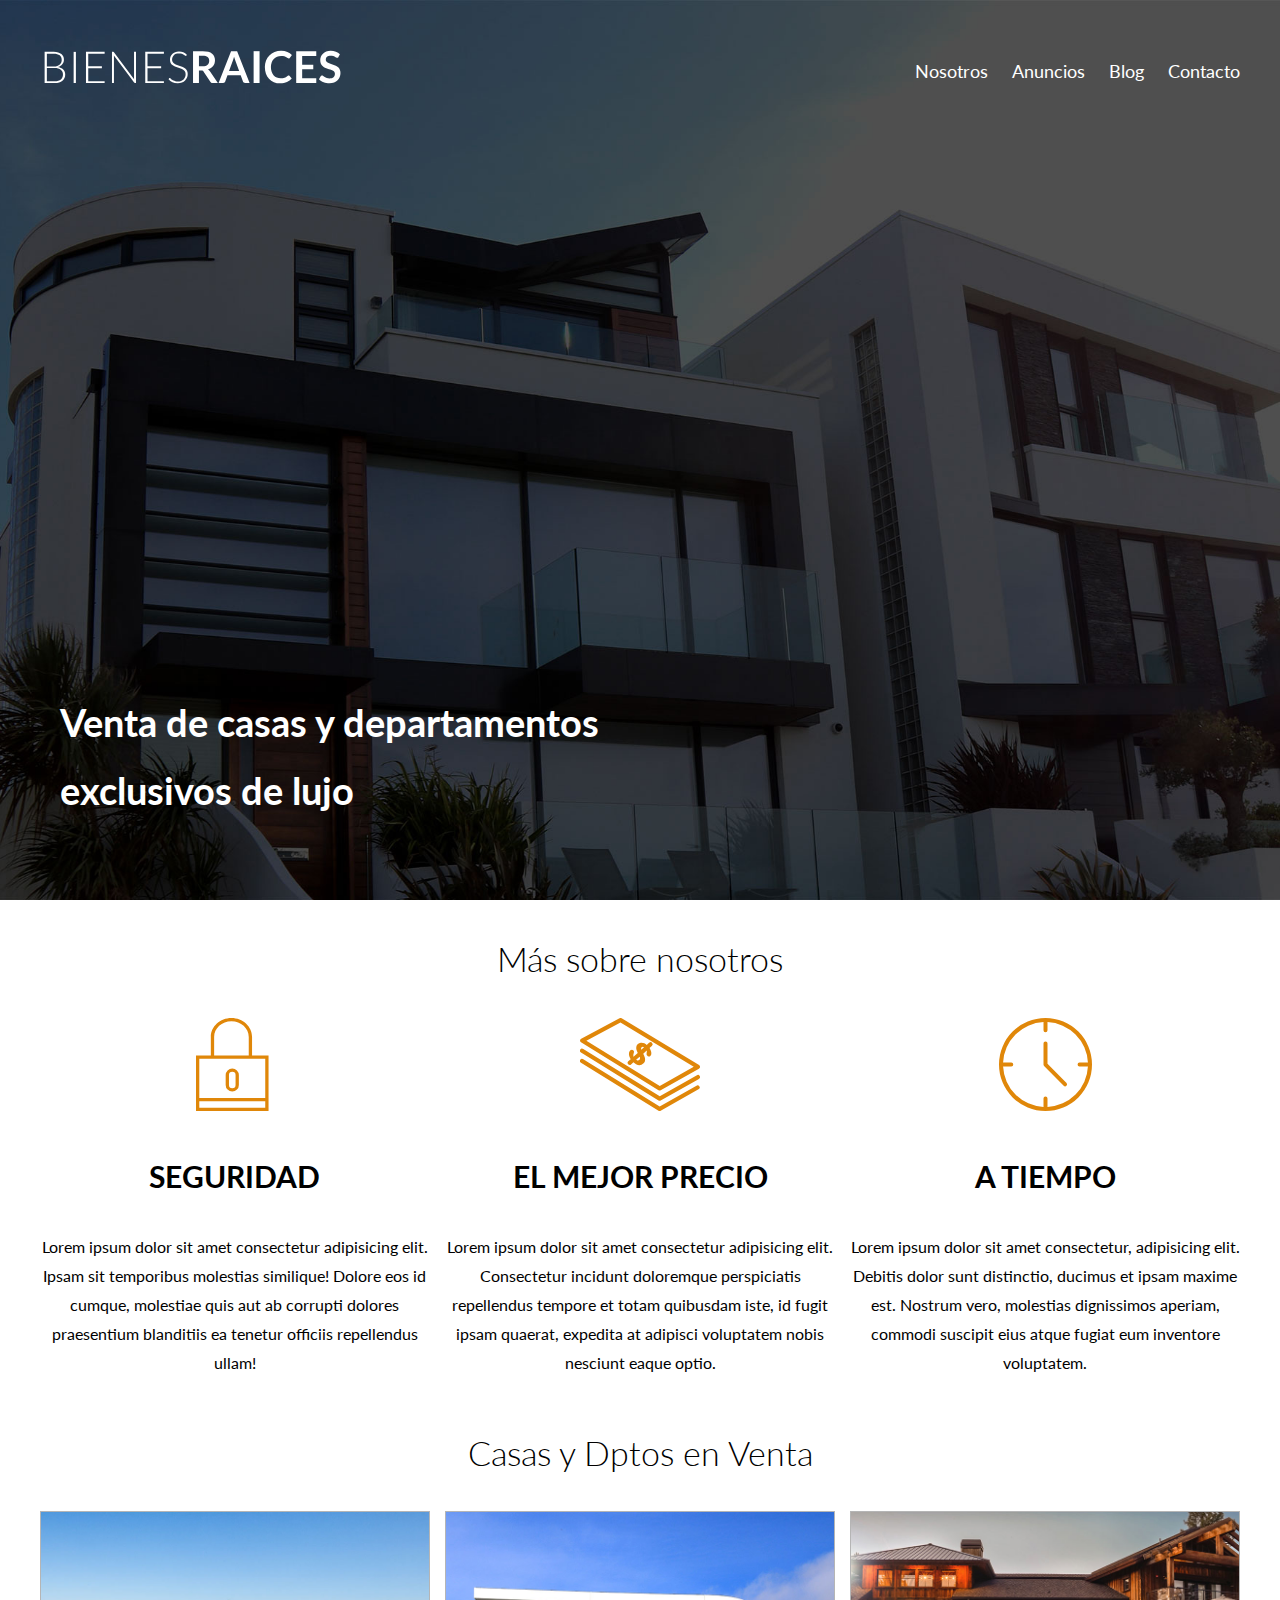
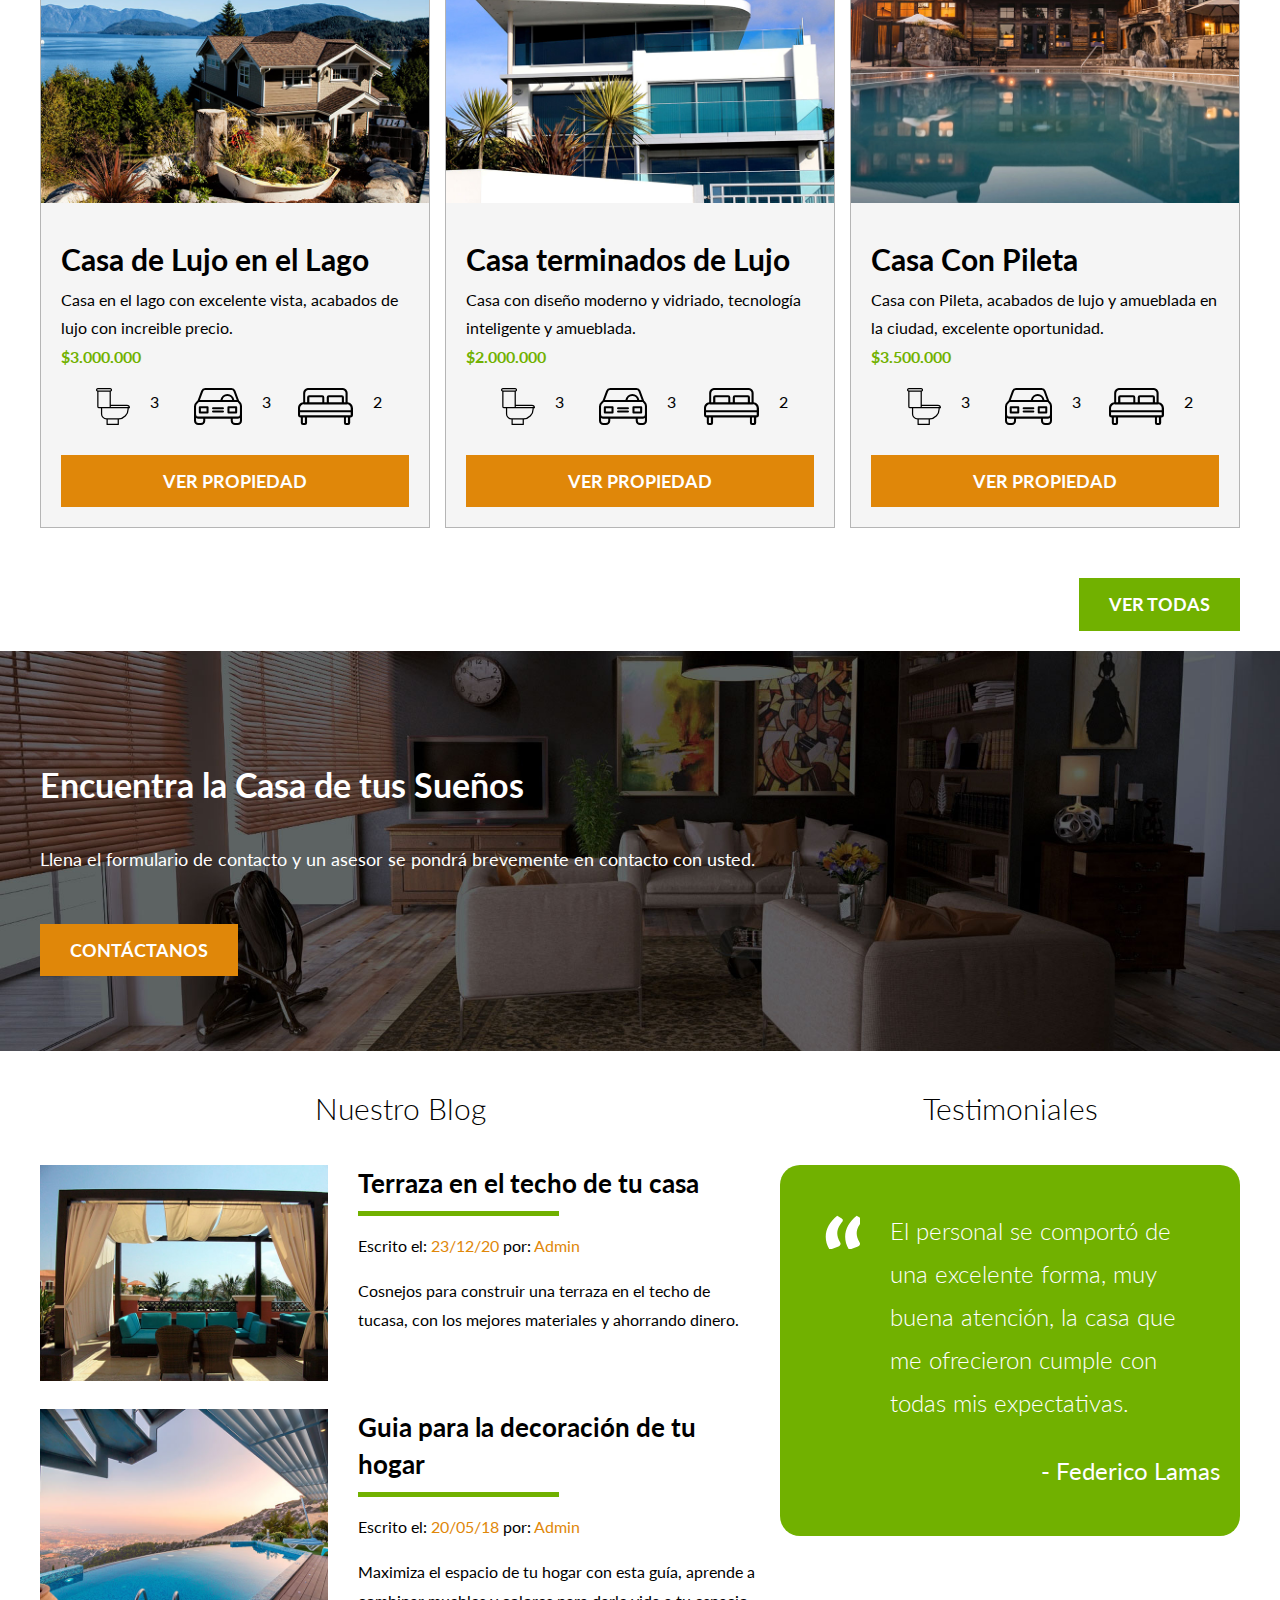
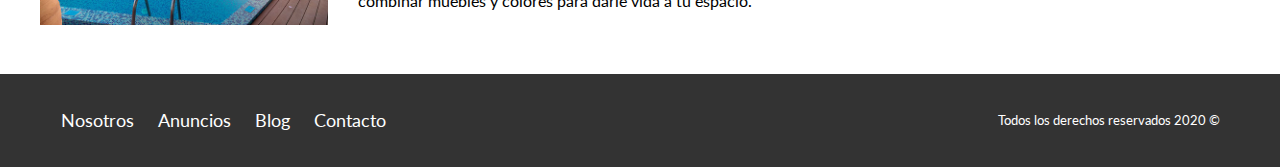
<file: index.html>
<!DOCTYPE html>
<html lang="en">
<head>
    <meta charset="UTF-8">
    <meta name="viewport" content="width=device-width, initial-scale=1.0">
    <title>Bienes Raices</title>
    <link href="https://fonts.googleapis.com/css?family=Lato:300,400,700,900&display=swap" rel="stylesheet">
    <link rel="stylesheet" href="css/normalize.css">
    <link rel="stylesheet" href="css/styles.css">
</head>
<body>
    <header class="site-header inicio">
        <div class="contenedor contenido-header">
            <div class="barra">
                <a href="index.html">
                    <img src="img/logo.svg" alt="Logotipo de BienesRaices">
                </a>

                <div class="mobile-menu">
                    <a href="#navegacion">
                        <img src="img/barras.svg" alt="Icono Menu">
                    </a>
                </div><!--menu hamburguesa-->

                <nav id="navegacion" class="navegacion">
                    <a href="nosotros.html">Nosotros</a>
                    <a href="anuncios.html">Anuncios</a>
                    <a href="blog.html">Blog</a>
                    <a href="contacto.html">Contacto</a>
                </nav>
            </div> <!-- Barra -->

            <h1>Venta de casas y departamentos exclusivos de lujo</h1>
        </div> <!-- Contenedor -->
    </header>

    <section class="contenedor seccion">
        <h2 class="fw300 centrar-texto">Más sobre nosotros</h2>
        <div class="iconos-nosotros">
            <div class="icono">
                <img src="img/icono1.svg" alt="IconoSeguridad">
                <h3>Seguridad</h3>
                <p>Lorem ipsum dolor sit amet consectetur adipisicing elit. Ipsam sit temporibus molestias similique! Dolore eos id cumque, molestiae quis aut ab corrupti dolores praesentium blanditiis ea tenetur officiis repellendus ullam!</p>
            </div>

            <div class="icono">
                <img src="img/icono2.svg" alt="IconoPrecio">
                <h3>El Mejor Precio</h3>
                <p>Lorem ipsum dolor sit amet consectetur adipisicing elit. Consectetur incidunt doloremque perspiciatis repellendus tempore et totam quibusdam iste, id fugit ipsam quaerat, expedita at adipisci voluptatem nobis nesciunt eaque optio.</p>
            </div>

            <div class="icono">
                <img src="img/icono3.svg" alt="IconoReloj">
                <h3>A Tiempo</h3>
                <p>Lorem ipsum dolor sit amet consectetur, adipisicing elit. Debitis dolor sunt distinctio, ducimus et ipsam maxime est. Nostrum vero, molestias dignissimos aperiam, commodi suscipit eius atque fugiat eum inventore voluptatem.</p>
            </div>
        </div>
    </section>

    <main class="seccion contenedor">
        <h2 class="fw300 centrar-texto">Casas y Dptos en Venta</h2>

        <div class="contenedor-anuncios">
            <div class="anuncio">
                <img src="img/anuncio1.jpg" alt="Imagen Casa en el Lago">
                <div class="contenido-anuncio">
                    <h3>Casa de Lujo en el Lago</h3>
                    <p>Casa en el lago con excelente vista, acabados de lujo con increible precio.</p>
                    <p class="precio">$3.000.000</p>
                    <ul class="iconos-caracteristicas">
                        <li>
                            <img src="img/icono_wc.svg" alt="baños">
                            <p>3</p>
                        </li>
                        <li>
                            <img src="img/icono_estacionamiento.svg" alt="baños">
                            <p>3</p>
                        </li>
                        <li>
                            <img src="img/icono_dormitorio.svg" alt="baños">
                            <p>2</p>
                        </li>
                    </ul>
                    <a href="#" class="boton boton-amarillo d-block">Ver Propiedad</a>
                </div>
            </div>

            <div class="anuncio">
                <img src="img/anuncio2.jpg" alt="Imagen Casa Vidrio">
                <div class="contenido-anuncio">
                    <h3>Casa terminados de Lujo</h3>
                    <p>Casa con diseño moderno y vidriado, tecnología inteligente y amueblada.</p>
                    <p class="precio">$2.000.000</p>
                    <ul class="iconos-caracteristicas">
                        <li>
                            <img src="img/icono_wc.svg" alt="baños">
                            <p>3</p>
                        </li>
                        <li>
                            <img src="img/icono_estacionamiento.svg" alt="baños">
                            <p>3</p>
                        </li>
                        <li>
                            <img src="img/icono_dormitorio.svg" alt="baños">
                            <p>2</p>
                        </li>
                    </ul>
                    <a href="#" class="boton boton-amarillo d-block">Ver Propiedad</a>
                </div>
            </div>

            <div class="anuncio">
                <img src="img/anuncio3.jpg" alt="Imagen Casa con Pileta">
                <div class="contenido-anuncio">
                    <h3>Casa Con Pileta</h3>
                    <p>Casa con Pileta, acabados de lujo y amueblada en la ciudad, excelente oportunidad.</p>
                    <p class="precio">$3.500.000</p>
                    <ul class="iconos-caracteristicas">
                        <li>
                            <img src="img/icono_wc.svg" alt="baños">
                            <p>3</p>
                        </li>
                        <li>
                            <img src="img/icono_estacionamiento.svg" alt="baños">
                            <p>3</p>
                        </li>
                        <li>
                            <img src="img/icono_dormitorio.svg" alt="baños">
                            <p>2</p>
                        </li>
                    </ul>
                    <a href="#" class="boton boton-amarillo d-block">Ver Propiedad</a>
                </div>
            </div>
        </div>
        <div class="ver-todas">
            <a href="anuncios.html" class="boton boton-verde">Ver Todas</a>
        </div>
    </main>

    <section class="imagen-contacto">
        <div class="contenedor contenido-contacto">
            <h2>Encuentra la Casa de tus Sueños</h2>
            <p>Llena el formulario de contacto y un asesor se pondrá brevemente en contacto con usted.</p>
            <a href="contacto.html" class="boton boton-amarillo">Contáctanos</a>
        </div>
    </section>
    
    <div class="seccion-inferior contenedor">
        <section class="blog">
            <h3 class="fw300 centrar-texto">Nuestro Blog</h3>

            <article class="entrada-blog">
                <div class="imagen">
                    <img src="img/blog1.jpg" alt="Blog1">
                </div>
                <div class="texto-entrada">
                    <a href="entrada.html">
                        <h4>Terraza en el techo de tu casa</h4>
                    </a>
                    <p>Escrito el: <span>23/12/20</span> por: <span>Admin</span></p>
                    <p>Cosnejos para construir una terraza en el techo de tucasa, con los mejores materiales y ahorrando dinero.</p>
                </div>
            </article>

            <article class="entrada-blog">
                <div class="imagen">
                    <img src="img/blog2.jpg" alt="Blog2">
                </div>
                <div class="texto-entrada">
                    <a href="entrada.html">
                        <h4>Guia para la decoración de tu hogar</h4>
                    </a>
                    <p>Escrito el: <span>20/05/18</span> por: <span>Admin</span></p>
                    <p>Maximiza el espacio de tu hogar con esta guía, aprende a combinar muebles y colores para darle vida a tu espacio.</p>
                </div>
            </article>
        </section>

        <section class="testimoniales">
            <h3 class="fw300 centrar-texto">Testimoniales</h3>
            <div class="testimonial">
                <blockquote class="fw300">
                    El personal se comportó de una excelente forma, muy buena atención, la casa que me ofrecieron cumple con todas mis expectativas.
                </blockquote>
                <p>- Federico Lamas</p>
            </div>
        </section>
    </div> <!--Blog-->
    
    <footer class="site-footer seccion">
        <div class="contenedor contenedor-footer">
            <nav class="navegacion">
                <a href="nosotros.html">Nosotros</a>
                <a href="anuncios.html">Anuncios</a>
                <a href="blog.html" target="_blank">Blog</a>
                <a href="contacto.html">Contacto</a>
            </nav>
            <small class="copyright">Todos los derechos reservados 2020 &COPY;</small>
        </div>
    </footer>
    
</body>
</html>
</file>
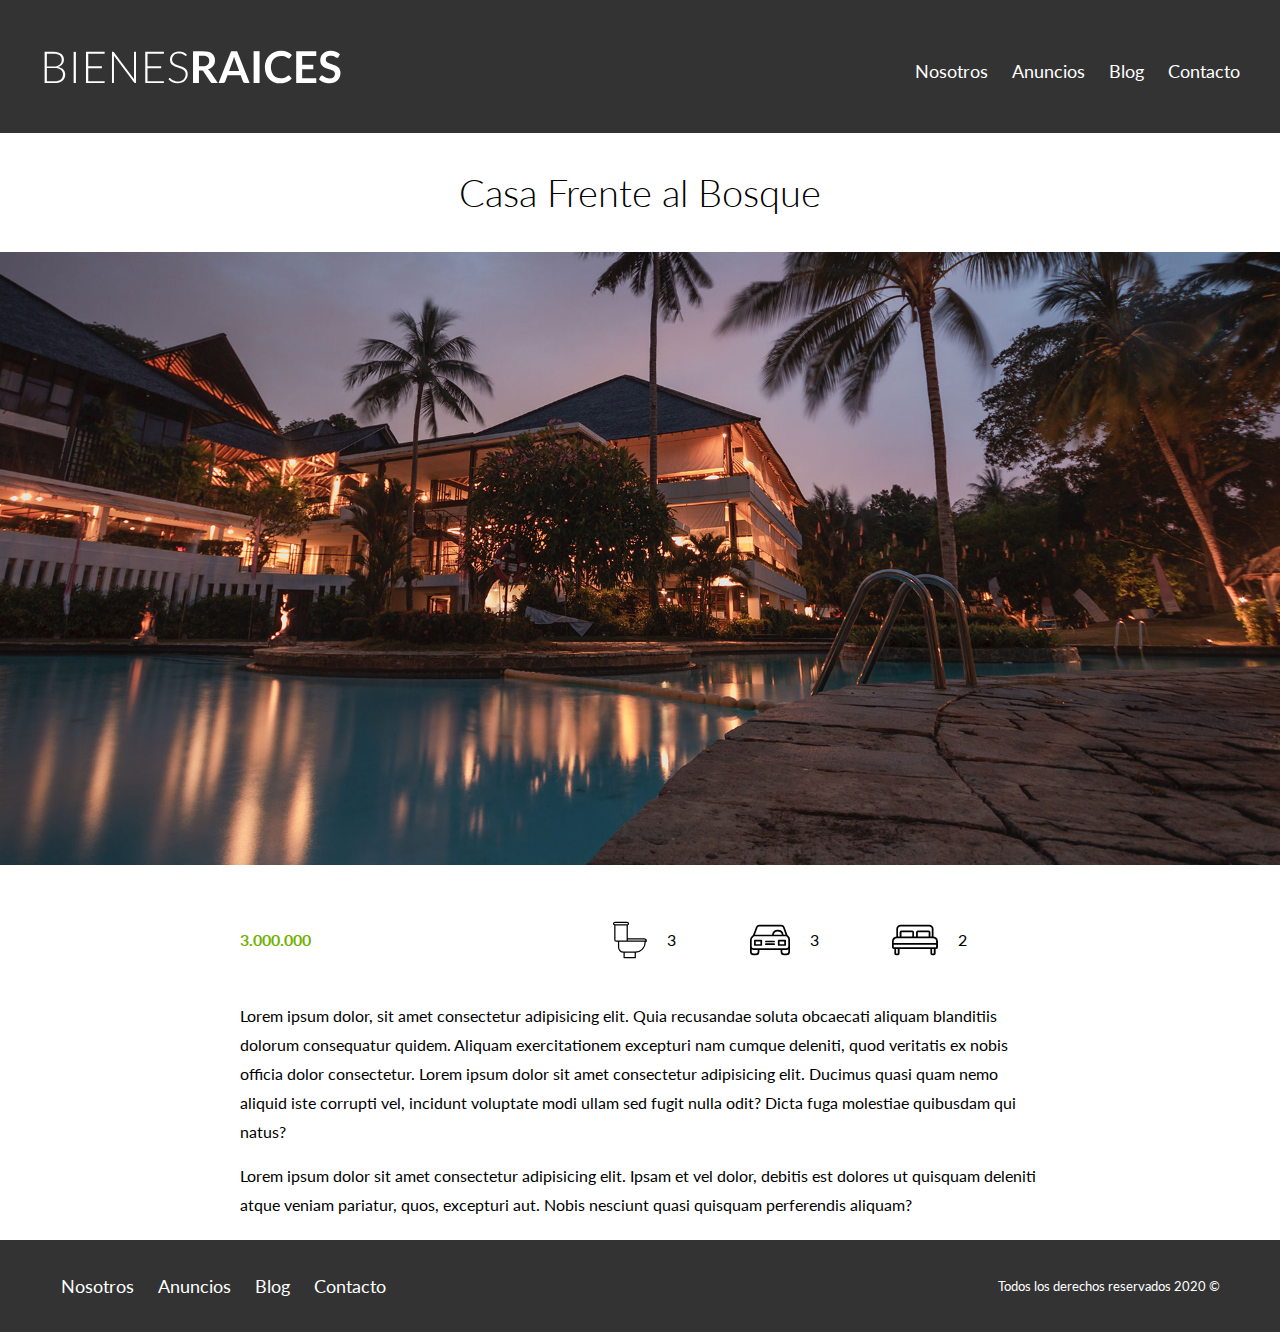
<file: anuncio.html>
<!DOCTYPE html>
<html lang="en">
<head>
    <meta charset="UTF-8">
    <meta name="viewport" content="width=device-width, initial-scale=1.0">
    <title>Bienes Raices</title>
    <link href="https://fonts.googleapis.com/css?family=Lato:300,400,700,900&display=swap" rel="stylesheet">
    <link rel="stylesheet" href="css/normalize.css">
    <link rel="stylesheet" href="css/styles.css">
</head>
<body>
    <header class="site-header">
        <div class="contenedor contenido-header">
            <div class="barra">
                <a href="index.html">
                    <img src="img/logo.svg" alt="Logotipo de BienesRaices">
                </a>
                <nav class="navegacion">
                    <a href="nosotros.html">Nosotros</a>
                    <a href="anuncios.html">Anuncios</a>
                    <a href="blog.html" target="_blank">Blog</a>
                    <a href="contacto.html">Contacto</a>
                </nav>
            </div> <!-- Barra -->
        </div> <!-- Contenedor -->
    </header>

    <h1 class="fw300 centrar-texto">Casa Frente al Bosque</h1>
    <img src="img/destacada.jpg" alt="Anuncio">

    <main class="contenedor seccion contenido-centrado">
        <div class="resumen-propiedad">
            <p class="precio"> 3.000.000</p>
            <ul class="iconos-caracteristicas">
                <li>
                    <img src="img/icono_wc.svg" alt="baños">
                    <p>3</p>
                </li>
                <li>
                    <img src="img/icono_estacionamiento.svg" alt="baños">
                    <p>3</p>
                </li>
                <li>
                    <img src="img/icono_dormitorio.svg" alt="baños">
                    <p>2</p>
                </li>
            </ul> <!-- Iconos-->
        </div><!--Resumen propiedad-->
        <p>Lorem ipsum dolor, sit amet consectetur adipisicing elit. Quia recusandae soluta obcaecati aliquam blanditiis dolorum consequatur quidem. Aliquam exercitationem excepturi nam cumque deleniti, quod veritatis ex nobis officia dolor consectetur. Lorem ipsum dolor sit amet consectetur adipisicing elit. Ducimus quasi quam nemo aliquid iste corrupti vel, incidunt voluptate modi ullam sed fugit nulla odit? Dicta fuga molestiae quibusdam qui natus?</p>
        <p>Lorem ipsum dolor sit amet consectetur adipisicing elit. Ipsam et vel dolor, debitis est dolores ut quisquam deleniti atque veniam pariatur, quos, excepturi aut. Nobis nesciunt quasi quisquam perferendis aliquam?</p>
    </main>

    <footer class="site-footer seccion">
        <div class="contenedor contenedor-footer">
            <nav class="navegacion">
                <a href="nosotros.html">Nosotros</a>
                <a href="anuncios.html">Anuncios</a>
                <a href="blog.html" target="_blank">Blog</a>
                <a href="contacto.html">Contacto</a>
            </nav>
            <small class="copyright">Todos los derechos reservados 2020 &COPY;</small>
        </div>
    </footer>
    
</body>
</html>
</file>
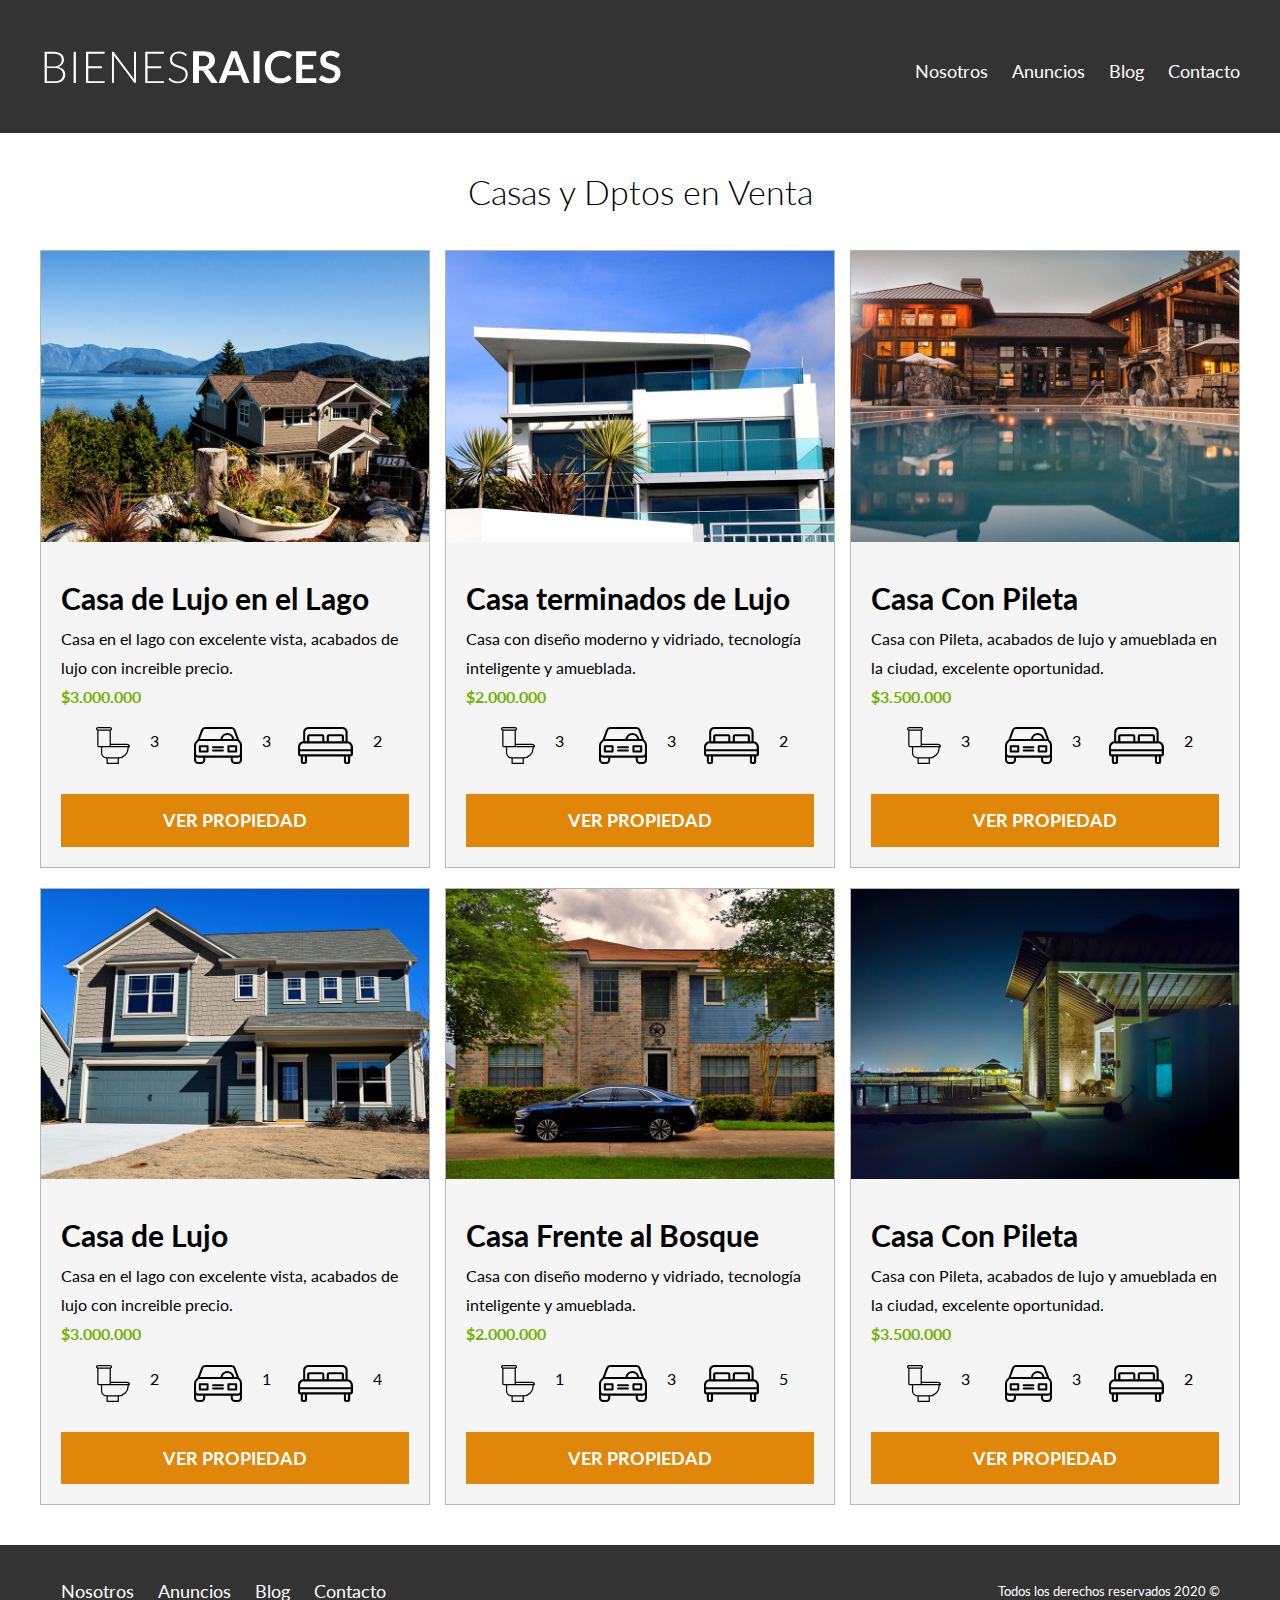
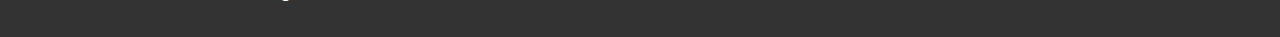
<file: anuncios.html>
<!DOCTYPE html>
<html lang="en">
<head>
    <meta charset="UTF-8">
    <meta name="viewport" content="width=device-width, initial-scale=1.0">
    <title>Bienes Raices</title>
    <link href="https://fonts.googleapis.com/css?family=Lato:300,400,700,900&display=swap" rel="stylesheet">
    <link rel="stylesheet" href="css/normalize.css">
    <link rel="stylesheet" href="css/styles.css">
</head>
<body>
    <header class="site-header">
        <div class="contenedor contenido-header">
            <div class="barra">
                <a href="index.html">
                    <img src="img/logo.svg" alt="Logotipo de BienesRaices">
                </a>
                <nav class="navegacion">
                    <a href="nosotros.html">Nosotros</a>
                    <a href="anuncios.html">Anuncios</a>
                    <a href="blog.html" target="_blank">Blog</a>
                    <a href="contacto.html">Contacto</a>
                </nav>
            </div> <!-- Barra -->
        </div> <!-- Contenedor -->
    </header>

    <main class="seccion contenedor">
        <h2 class="fw300 centrar-texto">Casas y Dptos en Venta</h2>

        <div class="contenedor-anuncios">
            <div class="anuncio">
                <img src="img/anuncio1.jpg" alt="Imagen Casa en el Lago">
                <div class="contenido-anuncio">
                    <h3>Casa de Lujo en el Lago</h3>
                    <p>Casa en el lago con excelente vista, acabados de lujo con increible precio.</p>
                    <p class="precio">$3.000.000</p>
                    <ul class="iconos-caracteristicas">
                        <li>
                            <img src="img/icono_wc.svg" alt="baños">
                            <p>3</p>
                        </li>
                        <li>
                            <img src="img/icono_estacionamiento.svg" alt="baños">
                            <p>3</p>
                        </li>
                        <li>
                            <img src="img/icono_dormitorio.svg" alt="baños">
                            <p>2</p>
                        </li>
                    </ul>
                    <a href="anuncio.html" class="boton boton-amarillo d-block">Ver Propiedad</a>
                </div>
            </div>

            <div class="anuncio">
                <img src="img/anuncio2.jpg" alt="Imagen Casa Vidrio">
                <div class="contenido-anuncio">
                    <h3>Casa terminados de Lujo</h3>
                    <p>Casa con diseño moderno y vidriado, tecnología inteligente y amueblada.</p>
                    <p class="precio">$2.000.000</p>
                    <ul class="iconos-caracteristicas">
                        <li>
                            <img src="img/icono_wc.svg" alt="baños">
                            <p>3</p>
                        </li>
                        <li>
                            <img src="img/icono_estacionamiento.svg" alt="baños">
                            <p>3</p>
                        </li>
                        <li>
                            <img src="img/icono_dormitorio.svg" alt="baños">
                            <p>2</p>
                        </li>
                    </ul>
                    <a href="anuncio.html" class="boton boton-amarillo d-block">Ver Propiedad</a>
                </div>
            </div>

            <div class="anuncio">
                <img src="img/anuncio3.jpg" alt="Imagen Casa con Pileta">
                <div class="contenido-anuncio">
                    <h3>Casa Con Pileta</h3>
                    <p>Casa con Pileta, acabados de lujo y amueblada en la ciudad, excelente oportunidad.</p>
                    <p class="precio">$3.500.000</p>
                    <ul class="iconos-caracteristicas">
                        <li>
                            <img src="img/icono_wc.svg" alt="baños">
                            <p>3</p>
                        </li>
                        <li>
                            <img src="img/icono_estacionamiento.svg" alt="baños">
                            <p>3</p>
                        </li>
                        <li>
                            <img src="img/icono_dormitorio.svg" alt="baños">
                            <p>2</p>
                        </li>
                    </ul>
                    <a href="anuncio.html" class="boton boton-amarillo d-block">Ver Propiedad</a>
                </div><!--contenido-anuncio-->
            </div><!--anuncio-->

            <!--aca se divide-->

            <div class="anuncio">
                <img src="img/anuncio4.jpg" alt="Imagen Casa en el Lago">
                <div class="contenido-anuncio">
                    <h3>Casa de Lujo</h3>
                    <p>Casa en el lago con excelente vista, acabados de lujo con increible precio.</p>
                    <p class="precio">$3.000.000</p>
                    <ul class="iconos-caracteristicas">
                        <li>
                            <img src="img/icono_wc.svg" alt="baños">
                            <p>2</p>
                        </li>
                        <li>
                            <img src="img/icono_estacionamiento.svg" alt="baños">
                            <p>1</p>
                        </li>
                        <li>
                            <img src="img/icono_dormitorio.svg" alt="baños">
                            <p>4</p>
                        </li>
                    </ul>
                    <a href="anuncio.html" class="boton boton-amarillo d-block">Ver Propiedad</a>
                </div>
            </div>

            <div class="anuncio">
                <img src="img/anuncio5.jpg" alt="Imagen Casa Vidrio">
                <div class="contenido-anuncio">
                    <h3>Casa Frente al Bosque</h3>
                    <p>Casa con diseño moderno y vidriado, tecnología inteligente y amueblada.</p>
                    <p class="precio">$2.000.000</p>
                    <ul class="iconos-caracteristicas">
                        <li>
                            <img src="img/icono_wc.svg" alt="baños">
                            <p>1</p>
                        </li>
                        <li>
                            <img src="img/icono_estacionamiento.svg" alt="baños">
                            <p>3</p>
                        </li>
                        <li>
                            <img src="img/icono_dormitorio.svg" alt="baños">
                            <p>5</p>
                        </li>
                    </ul>
                    <a href="anuncio.html" class="boton boton-amarillo d-block">Ver Propiedad</a>
                </div>
            </div>

            <div class="anuncio">
                <img src="img/anuncio6.jpg" alt="Imagen Casa con Pileta">
                <div class="contenido-anuncio">
                    <h3>Casa Con Pileta</h3>
                    <p>Casa con Pileta, acabados de lujo y amueblada en la ciudad, excelente oportunidad.</p>
                    <p class="precio">$3.500.000</p>
                    <ul class="iconos-caracteristicas">
                        <li>
                            <img src="img/icono_wc.svg" alt="baños">
                            <p>3</p>
                        </li>
                        <li>
                            <img src="img/icono_estacionamiento.svg" alt="baños">
                            <p>3</p>
                        </li>
                        <li>
                            <img src="img/icono_dormitorio.svg" alt="baños">
                            <p>2</p>
                        </li>
                    </ul>
                    <a href="anuncio.html" class="boton boton-amarillo d-block">Ver Propiedad</a>
                </div><!--contenido-anuncio-->
            </div><!--anuncio-->

        </div><!--contenedor-anuncios-->
    </main>

    <footer class="site-footer seccion">
        <div class="contenedor contenedor-footer">
            <nav class="navegacion">
                <a href="nosotros.html">Nosotros</a>
                <a href="anuncios.html">Anuncios</a>
                <a href="blog.html" target="_blank">Blog</a>
                <a href="contacto.html">Contacto</a>
            </nav>
            <small class="copyright">Todos los derechos reservados 2020 &COPY;</small>
        </div>
    </footer>
    
</body>
</html>
</file>
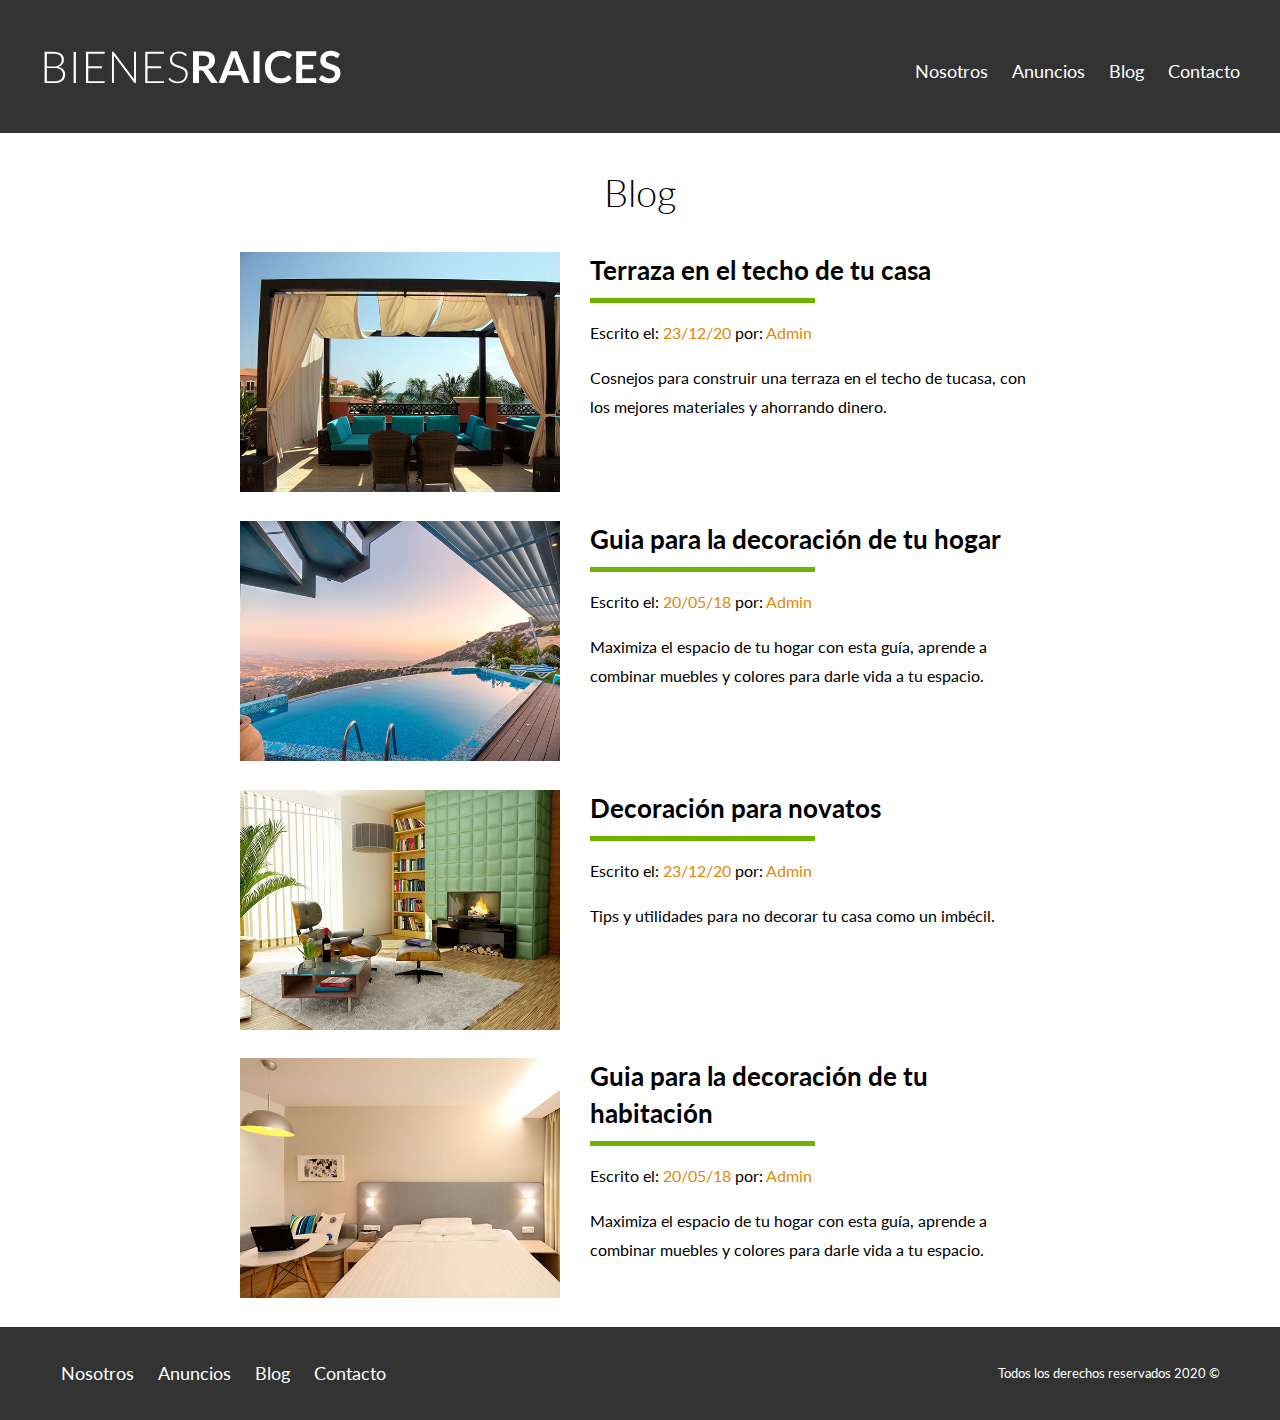
<file: blog.html>
<!DOCTYPE html>
<html lang="en">
<head>
    <meta charset="UTF-8">
    <meta name="viewport" content="width=device-width, initial-scale=1.0">
    <title>Bienes Raices</title>
    <link href="https://fonts.googleapis.com/css?family=Lato:300,400,700,900&display=swap" rel="stylesheet">
    <link rel="stylesheet" href="css/normalize.css">
    <link rel="stylesheet" href="css/styles.css">
</head>
<body>
    <header class="site-header">
        <div class="contenedor contenido-header">
            <div class="barra">
                <a href="index.html">
                    <img src="img/logo.svg" alt="Logotipo de BienesRaices">
                </a>
                <nav class="navegacion">
                    <a href="nosotros.html">Nosotros</a>
                    <a href="anuncios.html">Anuncios</a>
                    <a href="blog.html" target="_blank">Blog</a>
                    <a href="contacto.html">Contacto</a>
                </nav>
            </div> <!-- Barra -->
        </div> <!-- Contenedor -->
    </header>

    <main class="contenedor seccion contenido-centrado">
       <h1 class="fw300 centrar-texto">Blog</h1>

       <article class="entrada-blog">
            <div class="imagen">
                <img src="img/blog1.jpg" alt="Blog1">
            </div>
            <div class="texto-entrada">
                <a href="entrada.html">
                    <h4>Terraza en el techo de tu casa</h4>
                </a>
                <p>Escrito el: <span>23/12/20</span> por: <span>Admin</span></p>
                <p>Cosnejos para construir una terraza en el techo de tucasa, con los mejores materiales y ahorrando dinero.</p>
            </div>
        </article>

        <article class="entrada-blog">
            <div class="imagen">
                <img src="img/blog2.jpg" alt="Blog2">
            </div>
            <div class="texto-entrada">
                <a href="entrada.html">
                    <h4>Guia para la decoración de tu hogar</h4>
                </a>
                <p>Escrito el: <span>20/05/18</span> por: <span>Admin</span></p>
                <p>Maximiza el espacio de tu hogar con esta guía, aprende a combinar muebles y colores para darle vida a tu espacio.</p>
            </div>
        </article>

        <article class="entrada-blog">
             <div class="imagen">
                 <img src="img/blog3.jpg" alt="Blog1">
             </div>
             <div class="texto-entrada">
                 <a href="entrada.html">
                     <h4>Decoración para novatos</h4>
                 </a>
                 <p>Escrito el: <span>23/12/20</span> por: <span>Admin</span></p>
                 <p>Tips y utilidades para no decorar tu casa como un imbécil.</p>
             </div>
         </article>
 
         <article class="entrada-blog">
             <div class="imagen">
                 <img src="img/blog4.jpg" alt="Blog2">
             </div>
             <div class="texto-entrada">
                 <a href="entrada.html">
                     <h4>Guia para la decoración de tu habitación</h4>
                 </a>
                 <p>Escrito el: <span>20/05/18</span> por: <span>Admin</span></p>
                 <p>Maximiza el espacio de tu hogar con esta guía, aprende a combinar muebles y colores para darle vida a tu espacio.</p>
             </div>
         </article>
    </main>

    <footer class="site-footer seccion">
        <div class="contenedor contenedor-footer">
            <nav class="navegacion">
                <a href="nosotros.html">Nosotros</a>
                <a href="anuncios.html">Anuncios</a>
                <a href="blog.html" target="_blank">Blog</a>
                <a href="contacto.html">Contacto</a>
            </nav>
            <small class="copyright">Todos los derechos reservados 2020 &COPY;</small>
        </div>
    </footer>
    
</body>
</html>
</file>
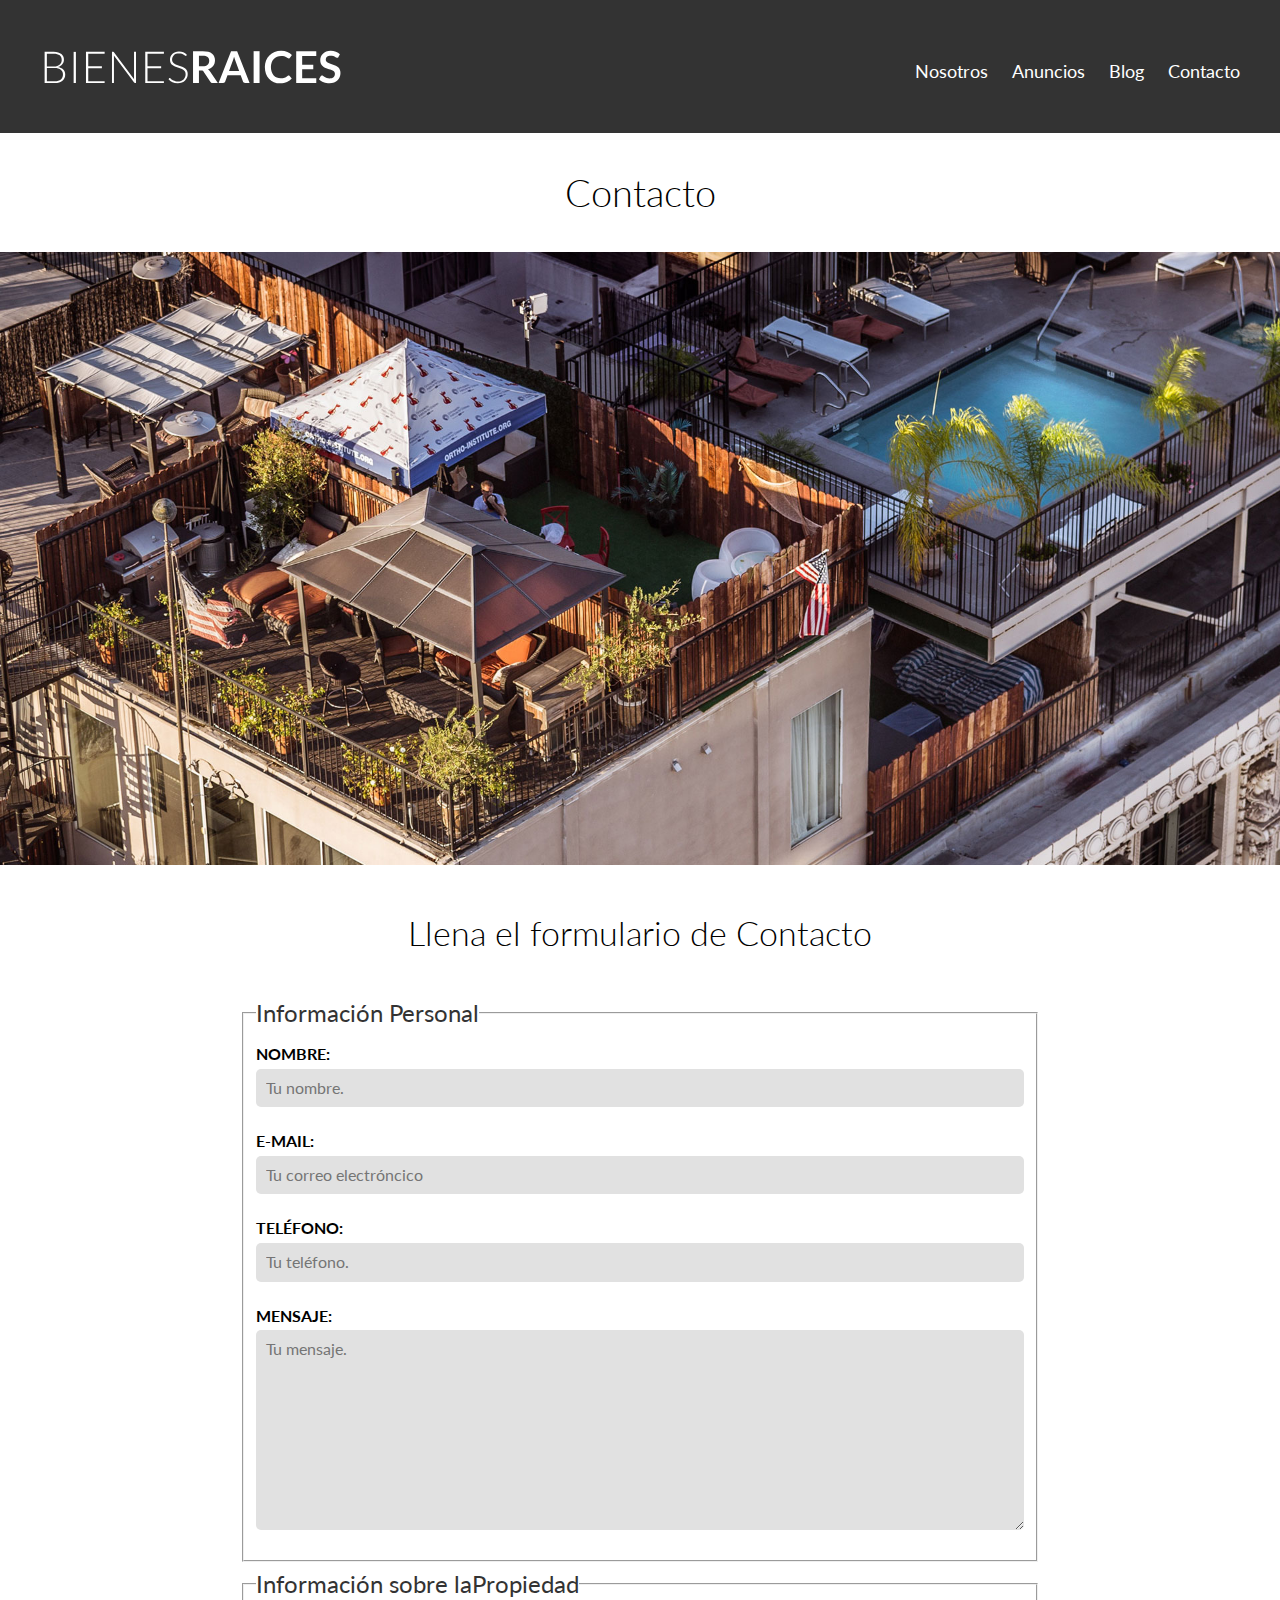
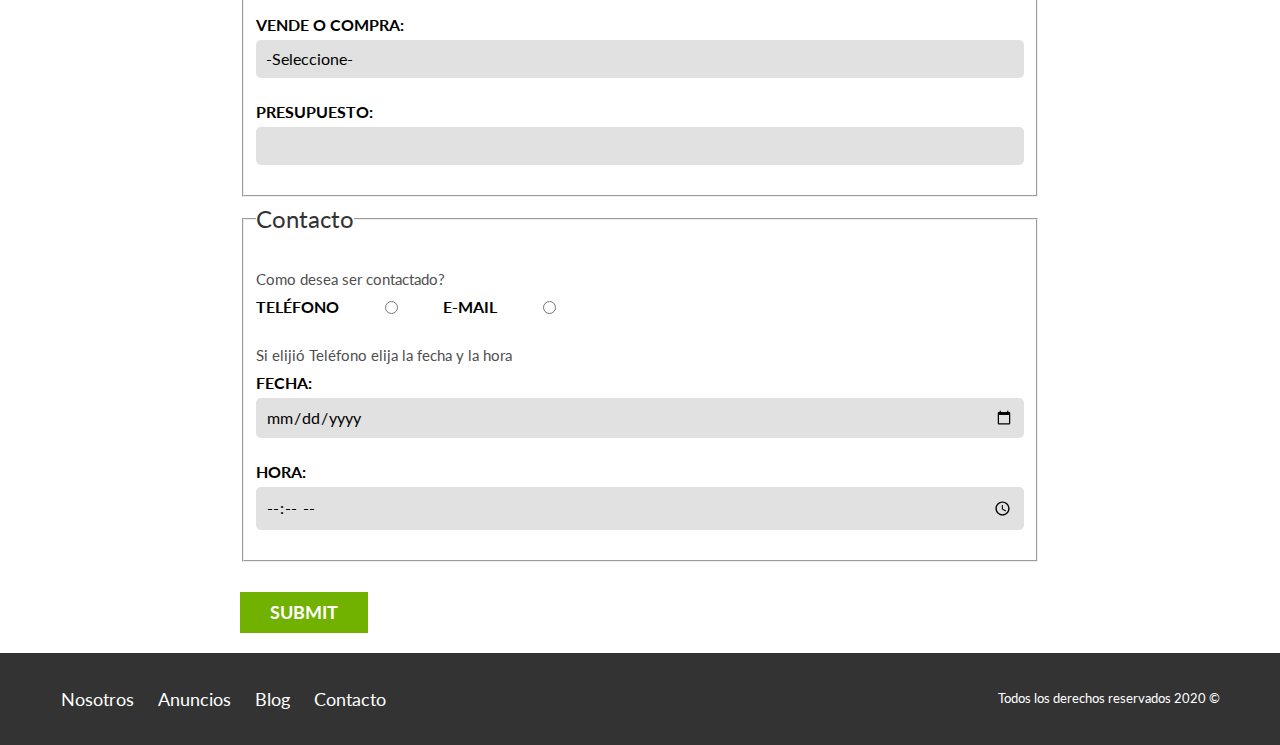
<file: contacto.html>
<!DOCTYPE html>
<html lang="en">
<head>
    <meta charset="UTF-8">
    <meta name="viewport" content="width=device-width, initial-scale=1.0">
    <title>Bienes Raices</title>
    <link href="https://fonts.googleapis.com/css?family=Lato:300,400,700,900&display=swap" rel="stylesheet">
    <link rel="stylesheet" href="css/normalize.css">
    <link rel="stylesheet" href="css/styles.css">
</head>
<body>
    <header class="site-header">
        <div class="contenedor contenido-header">
            <div class="barra">
                <a href="index.html">
                    <img src="img/logo.svg" alt="Logotipo de BienesRaices">
                </a>
                <nav class="navegacion">
                    <a href="nosotros.html">Nosotros</a>
                    <a href="anuncios.html">Anuncios</a>
                    <a href="blog.html" target="_blank">Blog</a>
                    <a href="contacto.html">Contacto</a>
                </nav>
            </div> <!-- Barra -->
        </div> <!-- Contenedor -->
    </header>

    <h1 class="fw300 centrar-texto">Contacto</h1>
    <img src="img/destacada3.jpg" alt="Imagen Principal">

    <main class="contenedor seccion contenido-centrado">
        <h2 class="fw300 centrar-texto">Llena el formulario de Contacto</h2>

        <form class="contacto" action="">

            <fieldset>
                <legend>Información Personal</legend>

                <label for="nombre">Nombre:</label>
                <input type="text" id="nombre" placeholder="Tu nombre.">

                <label for="email">E-mail:</label>
                <input type="email" id="email" placeholder="Tu correo electróncico" required>

                <label for="telefono">Teléfono:</label>
                <input type="tel" id="telefono" placeholder="Tu teléfono." required>

                <label for="mensaje">Mensaje:</label>
                <textarea id="mensaje" placeholder="Tu mensaje."></textarea>
            </fieldset>

            <fieldset>
                <legend>Información sobre laPropiedad</legend>

                <label for="opciones">Vende o Compra:</label>
                <select id="opciones">
                    <option value="" disabled selected>-Seleccione-</option>
                    <option value="compra">Compra</option>
                    <option value="vende">Vende</option>
                </select>

                <label for="cantidad">Presupuesto:</label>
                <input type="number" name="" id="cantidad" min="0">
            </fieldset>

            <fieldset>
                <legend>Contacto</legend>


                <p>Como desea ser contactado?</p>
                <div class="forma-contacto">
                    <label for="porTelefono">Teléfono</label>
                    <input type="radio" id="porTelefono" name="contactodeseado" value="telefono">

                    <label for="porEmail">E-mail</label>
                    <input type="radio" id="porEmail" name="contactodeseado" value="correo">
                </div>

                <p>Si elijió Teléfono elija la fecha y la hora</p>
                <label for="fecha">Fecha: </label>
                <input type="date" id="fecha">

                <label for="hora">Hora:</label>
                <input type="time" id="hora">
            </fieldset>

            <input type="submit" class="boton boton-verde">


        </form>
    </main>

    <footer class="site-footer seccion">
        <div class="contenedor contenedor-footer">
            <nav class="navegacion">
                <a href="nosotros.html">Nosotros</a>
                <a href="anuncios.html">Anuncios</a>
                <a href="blog.html" target="_blank">Blog</a>
                <a href="contacto.html">Contacto</a>
            </nav>
            <small class="copyright">Todos los derechos reservados 2020 &COPY;</small>
        </div>
    </footer>
    
</body>
</html>
</file>
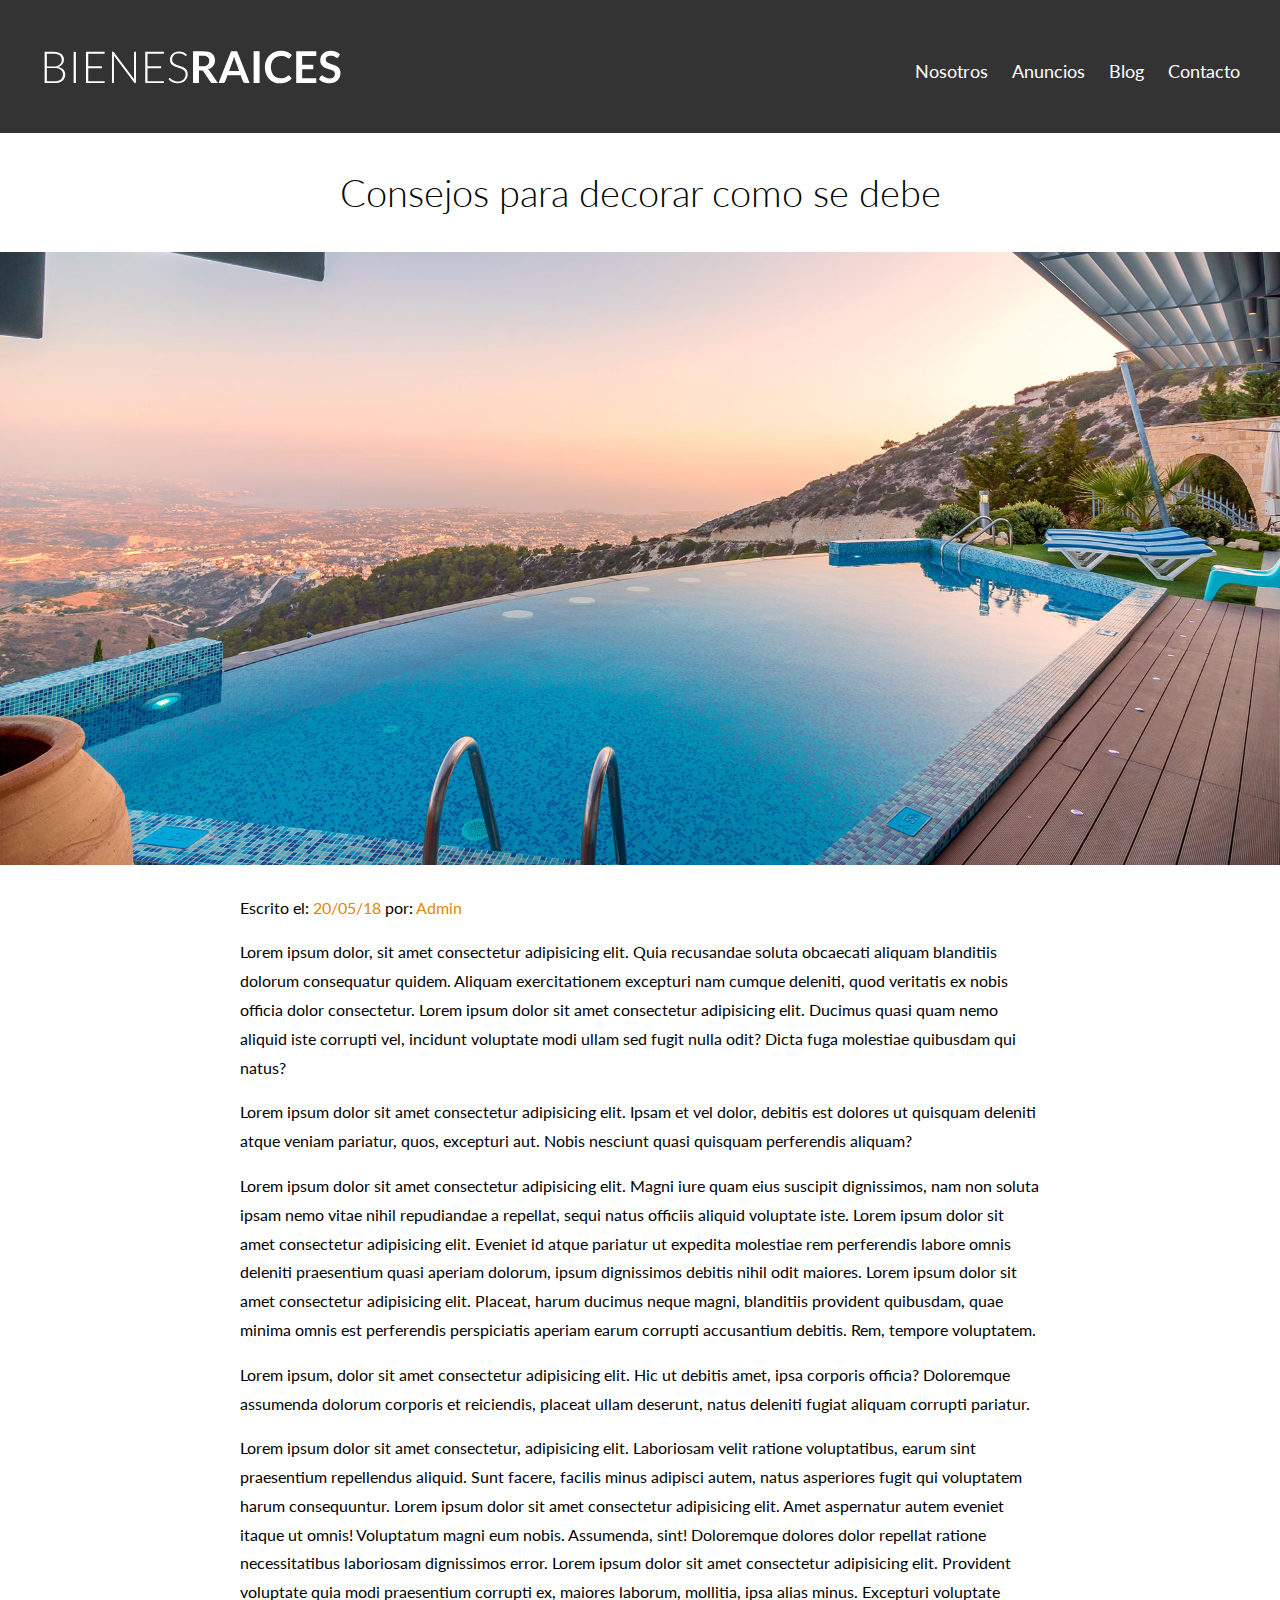
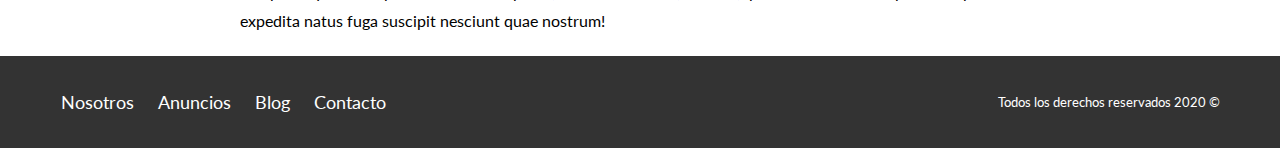
<file: entrada.html>
<!DOCTYPE html>
<html lang="en">
<head>
    <meta charset="UTF-8">
    <meta name="viewport" content="width=device-width, initial-scale=1.0">
    <title>Bienes Raices</title>
    <link href="https://fonts.googleapis.com/css?family=Lato:300,400,700,900&display=swap" rel="stylesheet">
    <link rel="stylesheet" href="css/normalize.css">
    <link rel="stylesheet" href="css/styles.css">
</head>
<body>
    <header class="site-header">
        <div class="contenedor contenido-header">
            <div class="barra">
                <a href="index.html">
                    <img src="img/logo.svg" alt="Logotipo de BienesRaices">
                </a>
                <nav class="navegacion">
                    <a href="nosotros.html">Nosotros</a>
                    <a href="anuncios.html">Anuncios</a>
                    <a href="blog.html" target="_blank">Blog</a>
                    <a href="contacto.html">Contacto</a>
                </nav>
            </div> <!-- Barra -->
        </div> <!-- Contenedor -->
    </header>

    <h1 class="fw300 centrar-texto">Consejos para decorar como se debe</h1>
    <img src="img/destacada2.jpg" alt="Anuncio">

    <main class="contenedor seccion contenido-centrado texto-entrada">
        <p>Escrito el: <span>20/05/18</span> por: <span>Admin</span></p>
        <p>Lorem ipsum dolor, sit amet consectetur adipisicing elit. Quia recusandae soluta obcaecati aliquam blanditiis dolorum consequatur quidem. Aliquam exercitationem excepturi nam cumque deleniti, quod veritatis ex nobis officia dolor consectetur. Lorem ipsum dolor sit amet consectetur adipisicing elit. Ducimus quasi quam nemo aliquid iste corrupti vel, incidunt voluptate modi ullam sed fugit nulla odit? Dicta fuga molestiae quibusdam qui natus?</p>
        <p>Lorem ipsum dolor sit amet consectetur adipisicing elit. Ipsam et vel dolor, debitis est dolores ut quisquam deleniti atque veniam pariatur, quos, excepturi aut. Nobis nesciunt quasi quisquam perferendis aliquam?</p>
        <p>Lorem ipsum dolor sit amet consectetur adipisicing elit. Magni iure quam eius suscipit dignissimos, nam non soluta ipsam nemo vitae nihil repudiandae a repellat, sequi natus officiis aliquid voluptate iste. Lorem ipsum dolor sit amet consectetur adipisicing elit. Eveniet id atque pariatur ut expedita molestiae rem perferendis labore omnis deleniti praesentium quasi aperiam dolorum, ipsum dignissimos debitis nihil odit maiores. Lorem ipsum dolor sit amet consectetur adipisicing elit. Placeat, harum ducimus neque magni, blanditiis provident quibusdam, quae minima omnis est perferendis perspiciatis aperiam earum corrupti accusantium debitis. Rem, tempore voluptatem.</p>
        <p>Lorem ipsum, dolor sit amet consectetur adipisicing elit. Hic ut debitis amet, ipsa corporis officia? Doloremque assumenda dolorum corporis et reiciendis, placeat ullam deserunt, natus deleniti fugiat aliquam corrupti pariatur.</p>
        <p>Lorem ipsum dolor sit amet consectetur, adipisicing elit. Laboriosam velit ratione voluptatibus, earum sint praesentium repellendus aliquid. Sunt facere, facilis minus adipisci autem, natus asperiores fugit qui voluptatem harum consequuntur. Lorem ipsum dolor sit amet consectetur adipisicing elit. Amet aspernatur autem eveniet itaque ut omnis! Voluptatum magni eum nobis. Assumenda, sint! Doloremque dolores dolor repellat ratione necessitatibus laboriosam dignissimos error. Lorem ipsum dolor sit amet consectetur adipisicing elit. Provident voluptate quia modi praesentium corrupti ex, maiores laborum, mollitia, ipsa alias minus. Excepturi voluptate expedita natus fuga suscipit nesciunt quae nostrum!</p>
    </main>

    <footer class="site-footer seccion">
        <div class="contenedor contenedor-footer">
            <nav class="navegacion">
                <a href="nosotros.html">Nosotros</a>
                <a href="anuncios.html">Anuncios</a>
                <a href="blog.html" target="_blank">Blog</a>
                <a href="contacto.html">Contacto</a>
            </nav>
            <small class="copyright">Todos los derechos reservados 2020 &COPY;</small>
        </div>
    </footer>
    
</body>
</html>
</file>
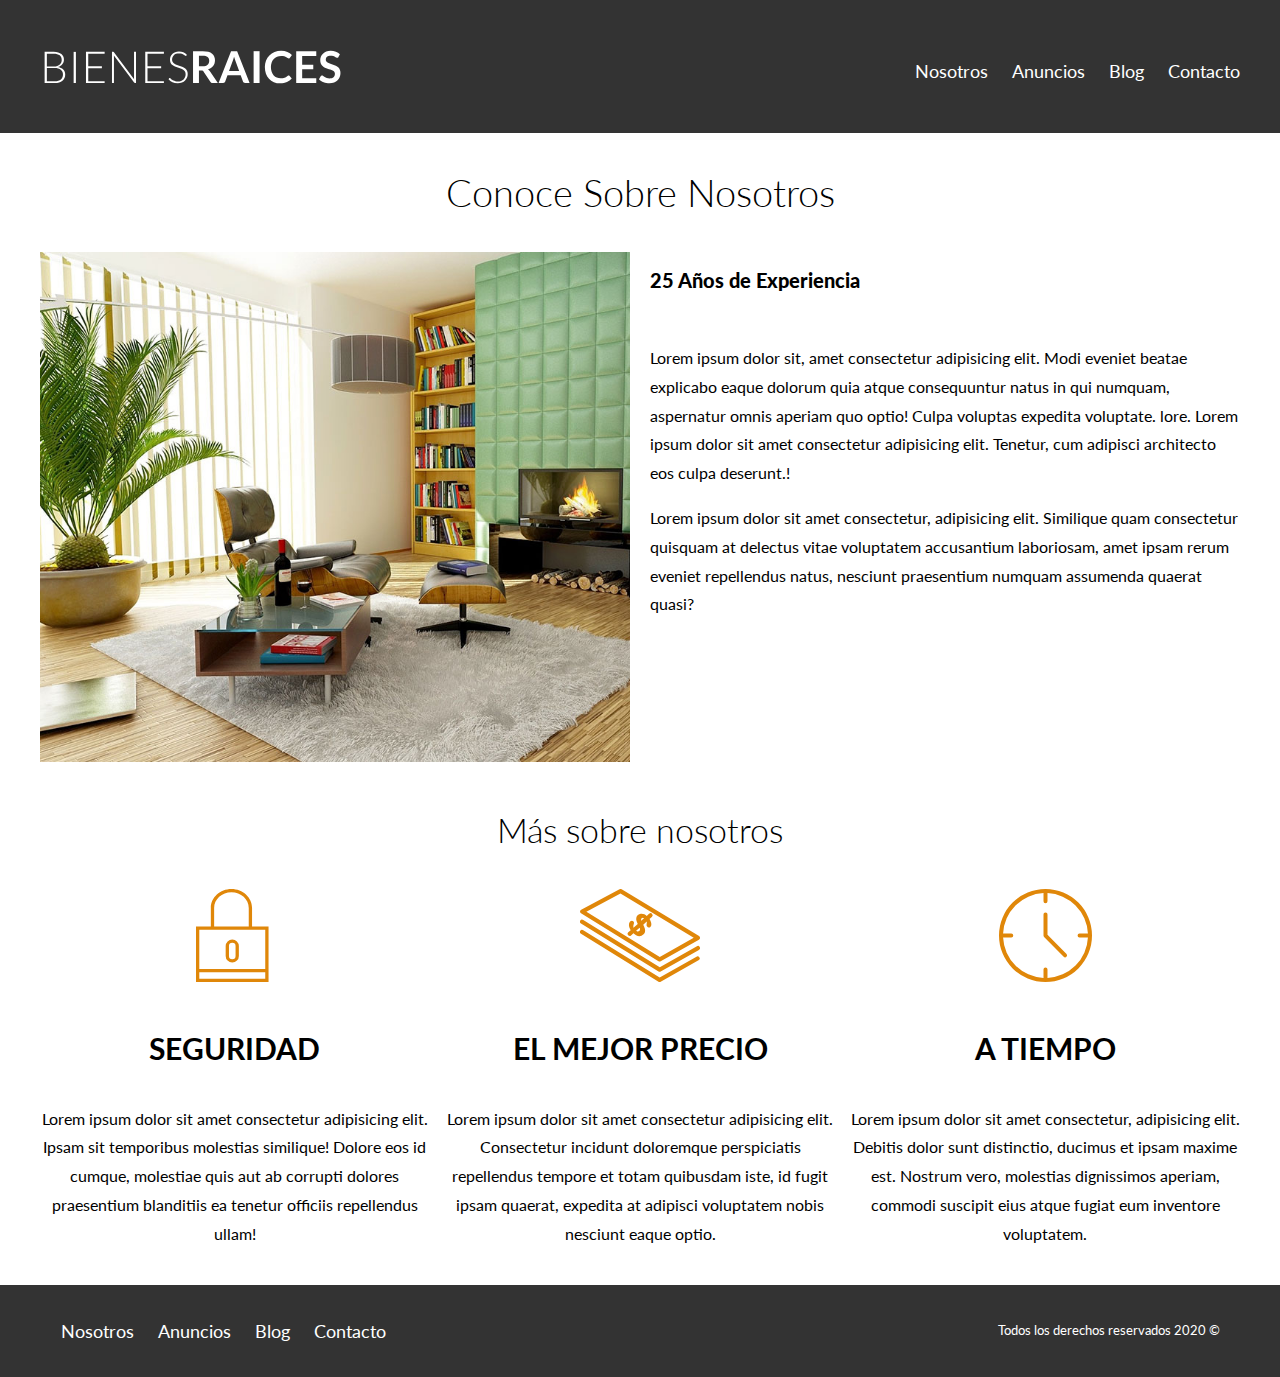
<file: nosotros.html>
<!DOCTYPE html>
<html lang="en">
<head>
    <meta charset="UTF-8">
    <meta name="viewport" content="width=device-width, initial-scale=1.0">
    <title>Bienes Raices</title>
    <link href="https://fonts.googleapis.com/css?family=Lato:300,400,700,900&display=swap" rel="stylesheet">
    <link rel="stylesheet" href="css/normalize.css">
    <link rel="stylesheet" href="css/styles.css">
</head>
<body>
    <header class="site-header">
        <div class="contenedor contenido-header">
            <div class="barra">
                <a href="index.html">
                    <img src="img/logo.svg" alt="Logotipo de BienesRaices">
                </a>
                <nav class="navegacion">
                    <a href="nosotros.html">Nosotros</a>
                    <a href="anuncios.html">Anuncios</a>
                    <a href="blog.html" target="_blank">Blog</a>
                    <a href="contacto.html">Contacto</a>
                </nav>
            </div> <!-- Barra -->
        </div> <!-- Contenedor -->
    </header>

    <main class="contenedor">
        <h1 class="fw300 centrar-texto">Conoce Sobre Nosotros</h1>
        <div class="contenido-nosotros">
            <div class="imagen">
                <img src="img/nosotros.jpg" alt="Sobre Nosotros">
            </div>
            <div class="texto-nosotros">
                <blockquote>25 Años de Experiencia</blockquote>
                <p>Lorem ipsum dolor sit, amet consectetur adipisicing elit. Modi eveniet beatae explicabo eaque dolorum quia atque consequuntur natus in qui numquam, aspernatur omnis aperiam quo optio! Culpa voluptas expedita voluptate. lore. Lorem ipsum dolor sit amet consectetur adipisicing elit. Tenetur, cum adipisci architecto eos culpa deserunt.!</p>
                <p>Lorem ipsum dolor sit amet consectetur, adipisicing elit. Similique quam consectetur quisquam at delectus vitae voluptatem accusantium laboriosam, amet ipsam rerum eveniet repellendus natus, nesciunt praesentium numquam assumenda quaerat quasi?</p>
            </div>
        </div>
    </main>

    <section class="contenedor seccion"> <!--Sobre Nosotros-->
        <h2 class="fw300 centrar-texto">Más sobre nosotros</h2>
        <div class="iconos-nosotros">
            <div class="icono">
                <img src="img/icono1.svg" alt="IconoSeguridad">
                <h3>Seguridad</h3>
                <p>Lorem ipsum dolor sit amet consectetur adipisicing elit. Ipsam sit temporibus molestias similique! Dolore eos id cumque, molestiae quis aut ab corrupti dolores praesentium blanditiis ea tenetur officiis repellendus ullam!</p>
            </div>

            <div class="icono">
                <img src="img/icono2.svg" alt="IconoPrecio">
                <h3>El Mejor Precio</h3>
                <p>Lorem ipsum dolor sit amet consectetur adipisicing elit. Consectetur incidunt doloremque perspiciatis repellendus tempore et totam quibusdam iste, id fugit ipsam quaerat, expedita at adipisci voluptatem nobis nesciunt eaque optio.</p>
            </div>

            <div class="icono">
                <img src="img/icono3.svg" alt="IconoReloj">
                <h3>A Tiempo</h3>
                <p>Lorem ipsum dolor sit amet consectetur, adipisicing elit. Debitis dolor sunt distinctio, ducimus et ipsam maxime est. Nostrum vero, molestias dignissimos aperiam, commodi suscipit eius atque fugiat eum inventore voluptatem.</p>
            </div>
        </div>
    </section>

    <footer class="site-footer seccion">
        <div class="contenedor contenedor-footer">
            <nav class="navegacion">
                <a href="nosotros.html">Nosotros</a>
                <a href="anuncios.html">Anuncios</a>
                <a href="blog.html" target="_blank">Blog</a>
                <a href="contacto.html">Contacto</a>
            </nav>
            <small class="copyright">Todos los derechos reservados 2020 &COPY;</small>
        </div>
    </footer>
    
</body>
</html>
</file>
<file: css/styles.css>
html {
    font-size: 62.5%; /* Reset para REMS - 62.5% -> 16px */
    box-sizing: border-box;
}
*, *:before, *:after {
    box-sizing: inherit;
  }
body {
    font-family: 'Lato', sans-serif;
    font-size: 1.6rem;
    line-height: 1.8;
}

/* Globales */
img {
    max-width: 100%; /*imagenes responsive*/
}
.contenedor {
    max-width: 120rem;
    margin: 0 auto; /*como un reloj: arriba, derecha, abajo, izquierda*/
    width: 95%;
}

h1 {
    font-size: 3.8rem;
}
h2 {
    font-size: 3.4rem;
}
h3 {
    font-size: 3rem;
}
h4 {
    font-size: 2.6rem;
}

/* Utilidades */
.seccion {
    margin-top: 2rem;
    margin-bottom: 2rem;
}

.fw300 {
    font-weight: 300;
}
.fw400 {
    font-weight: 400;
}
.fw700 {
    font-weight: 700;
}
.fw900 {
    font-weight: 900;
}
.centrar-texto {
    text-align: center;
}
.d-block {
    display: block!important;
}
.contenido-centrado {
    max-width: 80rem;
}

/* Botones */
.boton {
    color: #ffffff;
    font-weight: 700;
    text-decoration: none;
    text-transform: uppercase;
    font-size: 1.8rem;
    padding: 1rem 3rem;
    margin-top: 3rem;
    display: inline-block;
    text-align: center;
    border: none;
    display: block;
    flex: 0 0 100%;
}
@media (min-width: 768px) {
    .boton {
        display: inline-block;
        flex: 0 0 auto;
    }
}
.boton:hover {
    cursor: pointer;
}
.boton-amarillo {
    background-color: #E08709;
}
.boton-verde {
    background-color: #71B100;
}

/* Header */
.site-header {
    background-color: #333333;
    padding: 1rem 0 3rem 0;
}
.site-header.inicio {
    background-image: url(../img/header.jpg);
    background-position: center center;
    background-size: cover;
    height: 100vh;
    min-height: 60rem;
    
}
.contenido-header {
    height: 100%;
    display: flex;
    flex-direction: column;
    justify-content: space-between;
    text-align: center;
}
@media (min-width: 768px) {
    .contenido-header{
        text-align: left;
    }
}

.contenido-header h1 {
    color: #ffffff;
    padding: 2rem;
    max-width: 60rem;
    line-height: 1.8;
}

.barra {
    padding-top: 3rem;
}

@media (min-width: 768px) {
    .barra {
        display: flex;
        justify-content: space-between;
        align-items: center;
    }
}

/* Navegacion */
.navegacion a{
    color: white;
    text-decoration: none;
    font-size: 2.2rem;
    display: block;
}
@media (min-width: 768px) {
    .navegacion a {
        display: inline-block;
        font-size: 1.8rem;
        margin-right: 2rem;
    }
    .navegacion a:last-of-type{
        margin: 0;
    }
}

.navegacion a:hover{
    color: wheat;
}
/* Mobile Menu */
.mobile-menu img {
    width: 5rem;
}
@media (min-width: 768px) {
    .mobile-menu {
        display: none;
    }
}
.navegacion:target {
    display: block;
}
.navegacion {
    display: none;
}
@media (min-width: 768px) {
    .navegacion {
        display: block;
    }
}
/* Seccion Nosotros */
@media (min-width: 768px) {
    .iconos-nosotros {
        display: flex;
        justify-content: space-between;
    }
}


.icono {
    text-align: center;
}
@media (min-width: 768px) {
    .icono {
        flex-basis: calc(33.3% - 1rem);
    }
}

.icono h3 {
    text-transform: uppercase;
}

/* Seccion Anuncios */

@media (min-width: 768px) {
    .contenedor-anuncios {
        display: flex;
        justify-content: space-between;
        flex-wrap: wrap;
    }
}

.anuncio {
    
    border: 1px solid #B5B5B5; /*widht->style->color*/
    background-color: #F5F5F5;
    margin-bottom: 2rem;
}
@media (min-width: 768px) {
    .anuncio {
        /*se llama FLEXbox porque es FLEXIBLE, puede crecer o achicarse segun se necesite*/
        flex: 0 0 calc(33.3% - 1rem);
        /* ShortGen para lo siguiente
        flex-grow: 0;
        flex-shrink: 0;
        flex-basis: calc(33.3% - 1rem);
        */
    }
}

.contenido-anuncio {
    padding: 2rem;
}
.contenido-anuncio h3,
.contenido-anuncio p{
    margin: 0;
}
.precio {
    color: #71B100;
    font-weight: 700;
}
.iconos-caracteristicas {
    list-style: none;
    padding: 0;
    display: flex;
    justify-content: space-evenly;
    flex: 1;
    max-width: 50rem;
}
.iconos-caracteristicas li {
    display: flex;
}
.iconos-caracteristicas li img {
    margin-right: 2rem;
}
.ver-todas {
    display: flex;
    justify-content: flex-end;
}

/* Casa de tus Sueños */
.imagen-contacto {
    background-image: url(../img/encuentra.jpg);
    background-position: center center;
    background-size: cover;
    height: 40rem;
    display: flex;
    align-items: center;

}
.contenido-contacto {
    flex: 0 0 95%;

    color: #ffffff;
}
.contenido-contacto p {
    font-size: 1.8rem;
}

/* Seccion Inferior */
@media (min-width: 768px) {
    .seccion-inferior {
        display: flex;
        justify-content: space-between;
    }
    .seccion-inferior .blog {
        flex-basis: 60%;
    }
    .seccion-inferior .testimoniales {
        flex-basis: calc(40% - 2rem);
    }
}

.entrada-blog {
    margin-bottom: 2rem;
}
@media (min-width: 768px) {
    .entrada-blog {
        display: flex;
       justify-content: space-between;
    }
    .entrada-blog .imagen {
        flex-basis: 40%;
    }
    .entrada-blog .texto-entrada {
        flex-basis: calc(60% - 3rem);
    }
}
.entrada-bog :last-of-type {
    margin-bottom: 0;
}

.texto-entrada a {
    color: black;
    text-decoration: none;
}
.texto-entrada h4 {
    margin: 0;
    line-height: 1.4;
}
.texto-entrada h4::after {
    content: '';
    display: block;
    width: 50%;
    height: .5rem;
    background-color: #71B100;
    margin-top: 1rem;
}
.texto-entrada span{
    color: #E08709;
}
/* Testimoniales */
.testimonial {
    background-color: #71B100;
    font-size: 2.4rem;
    padding: 2rem;
    color: #ffffff;
    border-radius: 2rem;
}
.testimonial p {
    text-align: right;
}
.testimonial blockquote::before {
    content: '';
    background-image: url(../img/comilla.svg);
    display: block;
    width: 4rem;
    height: 4rem;
    position: absolute;
    left: -2rem;
}
.testimonial blockquote {
    position: relative;
    padding-left: 5rem;
    font-weight: 300;
}
/* Footer */
.site-footer {
    background-color: #333333;
    padding: 3rem;
    margin: 2rem 0 0 0;
}
.contenedor-footer {
    text-align: center;
}
@media (min-width: 768px) {
    .contenedor-footer {
        display: flex;
        justify-content: space-between;
        align-items: center;
    }
}
.site-footer nav {
    display: none;
}
@media (min-width: 768px) {
    .site-footer nav {
        display: block;
    }
}
.copyright {
    color: #ffffff;
}


/* Paginas Internas */
/* Nosotros */
@media (min-width: 768px) {
    .contenido-nosotros {
        display: grid;
        grid-template-columns: repeat(2, 1fr);
        grid-column-gap: 2rem;
    }
}

.texto-nosotros blockquote{
    font-weight: 900;
    font-size: 2rem;
    margin: 0;
    padding: 1rem 0 3rem 0;
}

/*Anuncio*/
.resumen-propiedad {
    display: flex;
    justify-content: space-between;
    align-items: center;
}

/* Contacto */
.contacto p {
    font-size: 1.5rem;
    color: #4f4f4f;
    margin: 2rem 0 0 0;
}
legend {
    font-size: 2.4rem;
    color: #333333;
}
label {
    font-weight: 700;
    text-transform: uppercase;
    display: block;
}
input:not([type="submit"]),
textarea, select {
    display: block;
    width: 100%;
    padding: 1rem;
    background-color: #e1e1e1;
    border: none;
    margin-bottom: 2rem;
    border-radius: .5rem;
}
input[type="radio"] {
    width: auto;
    margin: 0;
}
select {
    appearance: none;
}
textarea {
    height: 20rem;
}
.forma-contacto {
    max-width: 30rem;
    display: flex;
    justify-content: space-between;
    align-items: center;
}
</file>
